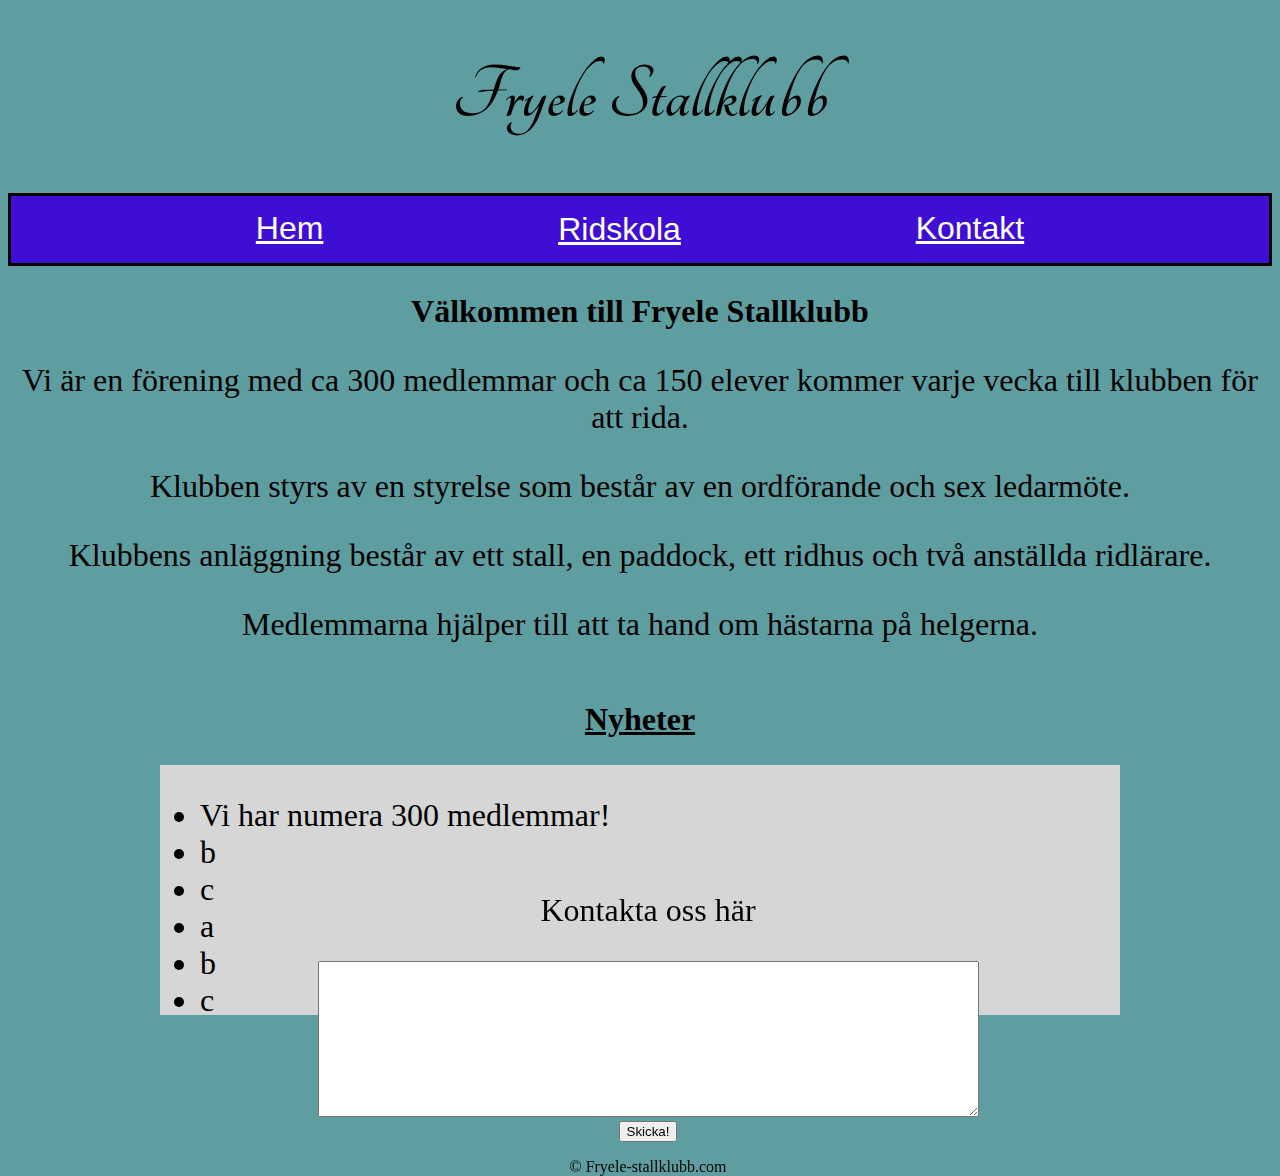
<file: index.html>
<!DOCTYPE html>
<html lang="en">
  <head>
    <meta charset="UTF-8" />
    <meta name="viewport" content="width=device-width, initial-scale=1.0" />
    <title>Fryele Stallklubb</title>
    <link rel="stylesheet" href="site.css" />
    <link rel="stylesheet" href="news.css" />

    <link rel="preconnect" href="https://fonts.googleapis.com" />
    <link rel="preconnect" href=" https://fonts.gstatic.com" crossorigin />
    <link
      href="https://fonts.googleapis.com/css?family=Tangerine"
      rel="stylesheet"
    />
    <style>
      @media screen and (max-width: 950px) {
        footer {
          position: relative;
        }
      }
    </style>

  <header>
    <h1>Fryele Stallklubb</h1>
    <nav role="navigation">
      <a href="index.html" style="color: white">Hem</a>
      <div class="dropdown">
        <button class="dropbtn" id="dropdown-label">
          <u>Ridskola</u>
          <i class="fa fa-caret-down"></i>
        </button>
        <div class="dropdown-content">
          <a href="hästar.html">Våra hästar</a>
          <a href="priser.html">Priser, grupper, kalender</a>
          <a href="personal.html">Vår personal</a>
        </div>
      </div>
      <a href="kontakt.html" style="color: white">Kontakt</a>
    </nav>
  </header>  
</head>

  <body>
    <section class="breadtext">
      <h2>Välkommen till Fryele Stallklubb</h2>
      <p>
        Vi är en förening med ca 300 medlemmar och ca 150 elever kommer varje
        vecka till klubben för att rida.
      </p>
      <p>
        Klubben styrs av en styrelse som består av en ordförande och sex
        ledarmöte.
      </p>
      <p>
        Klubbens anläggning består av ett stall, en paddock, ett ridhus och två
        anställda ridlärare.
      </p>
      <p>Medlemmarna hjälper till att ta hand om hästarna på helgerna.</p>
    </section>
    <section class="nyheter">
      <div>
        <h2><u>Nyheter</u></h2>
        <div class="scrollbart">
          <ul>
            <li>Vi har numera 300 medlemmar!</li>
            <li>b</li>
            <li>c</li>
            <li>a</li>
            <li>b</li>
            <li>c</li>
            <li>a</li>
            <li>b</li>
            <li>c</li>
          </ul>
        </div>
      </div>
    </section>
    <footer>
      <div>
        <p class="kontakta">Kontakta oss här</p>
<textarea id="meddelande" cols="80" rows="10"></textarea>

      </div>
      <button type="submit" id="skickaKnapp">Skicka!</button>
      <script src="mittScript.js"></script>
      <p>&copy; Fryele-stallklubb.com</p>
    </footer>
  </body>
</html>
</file>
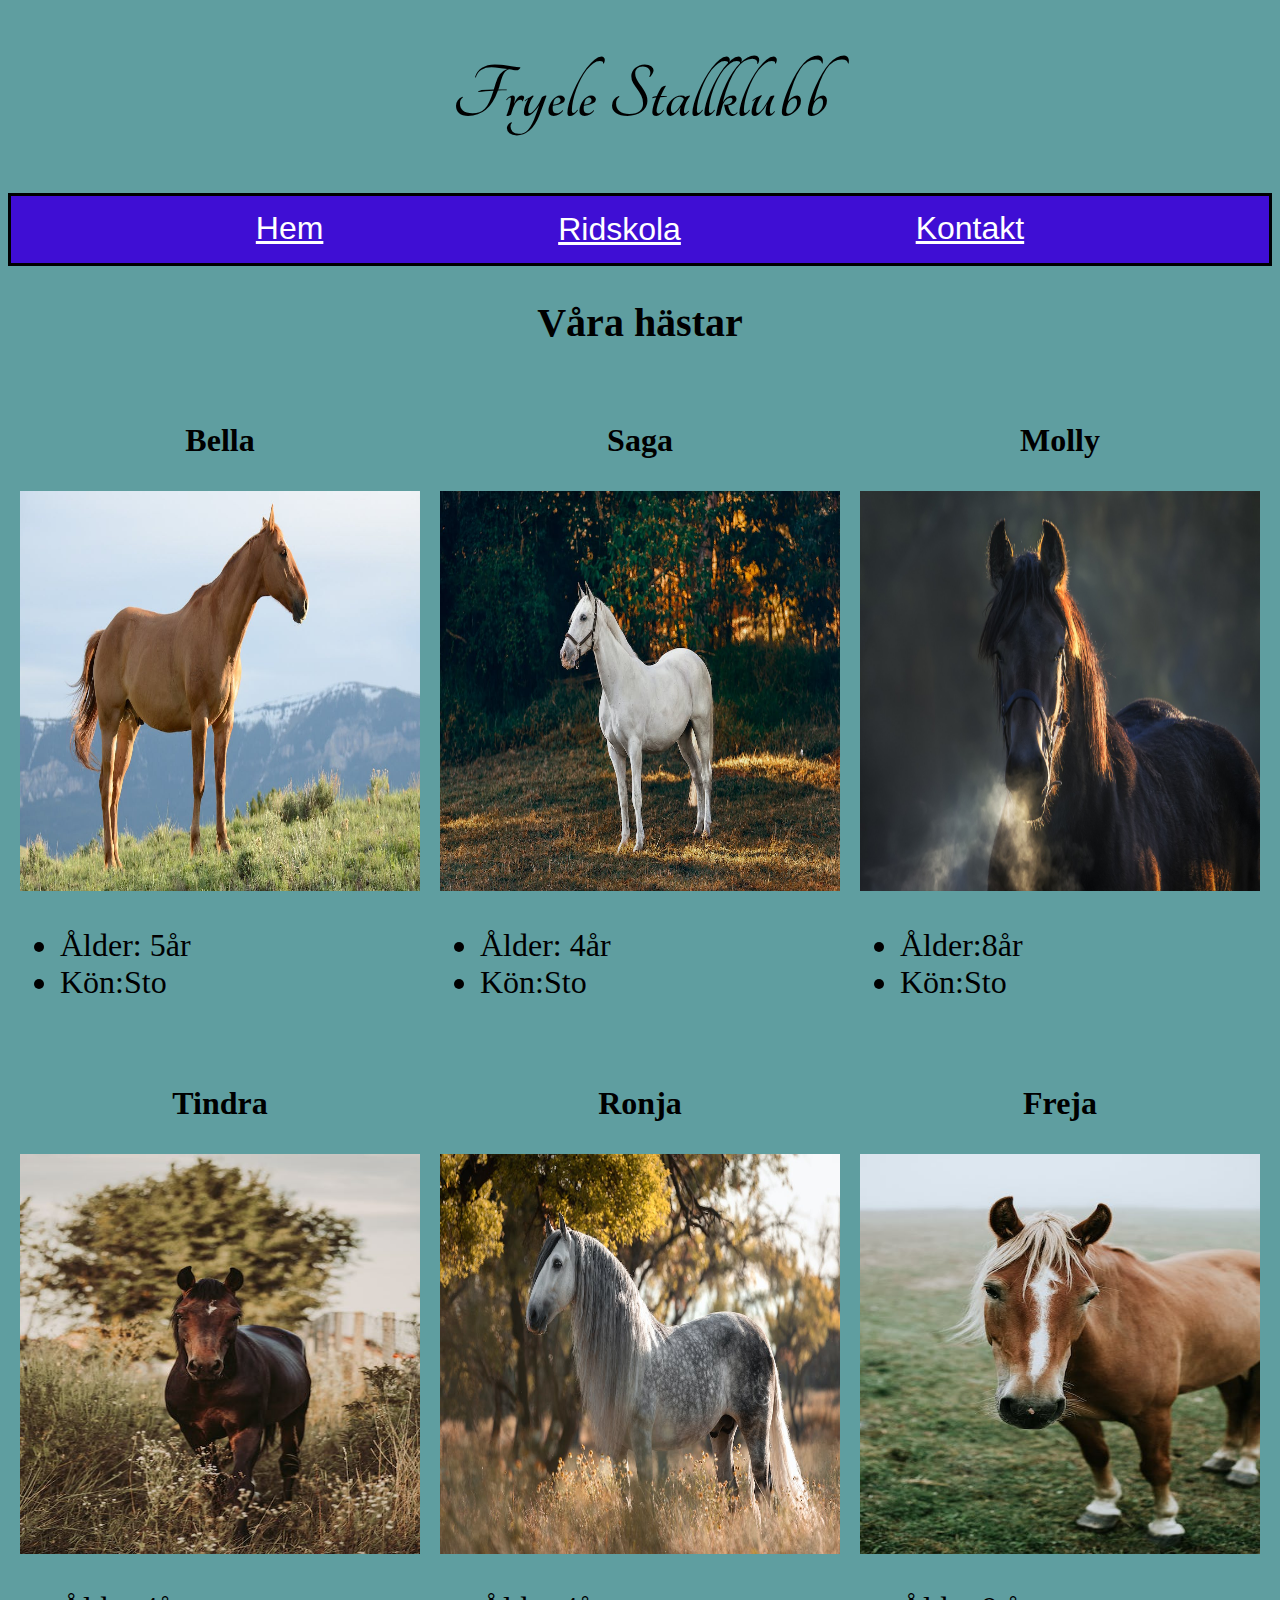
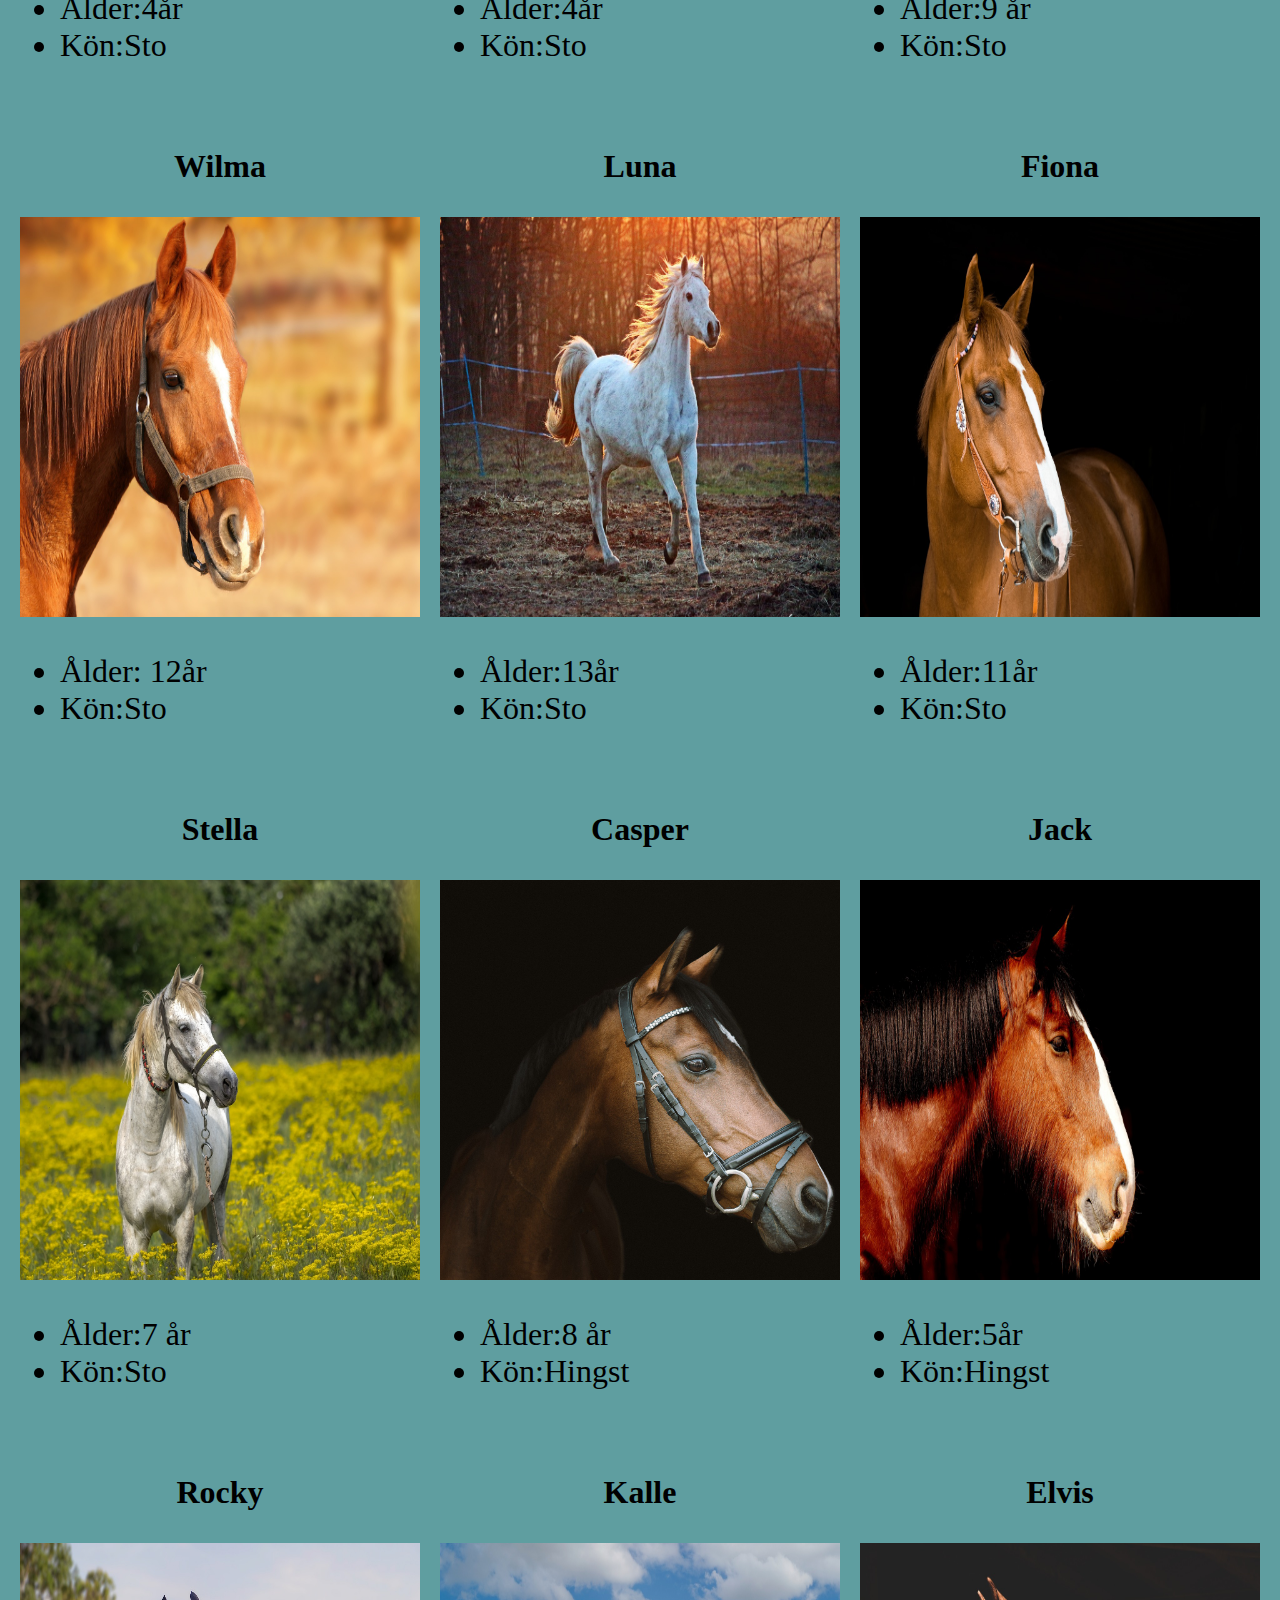
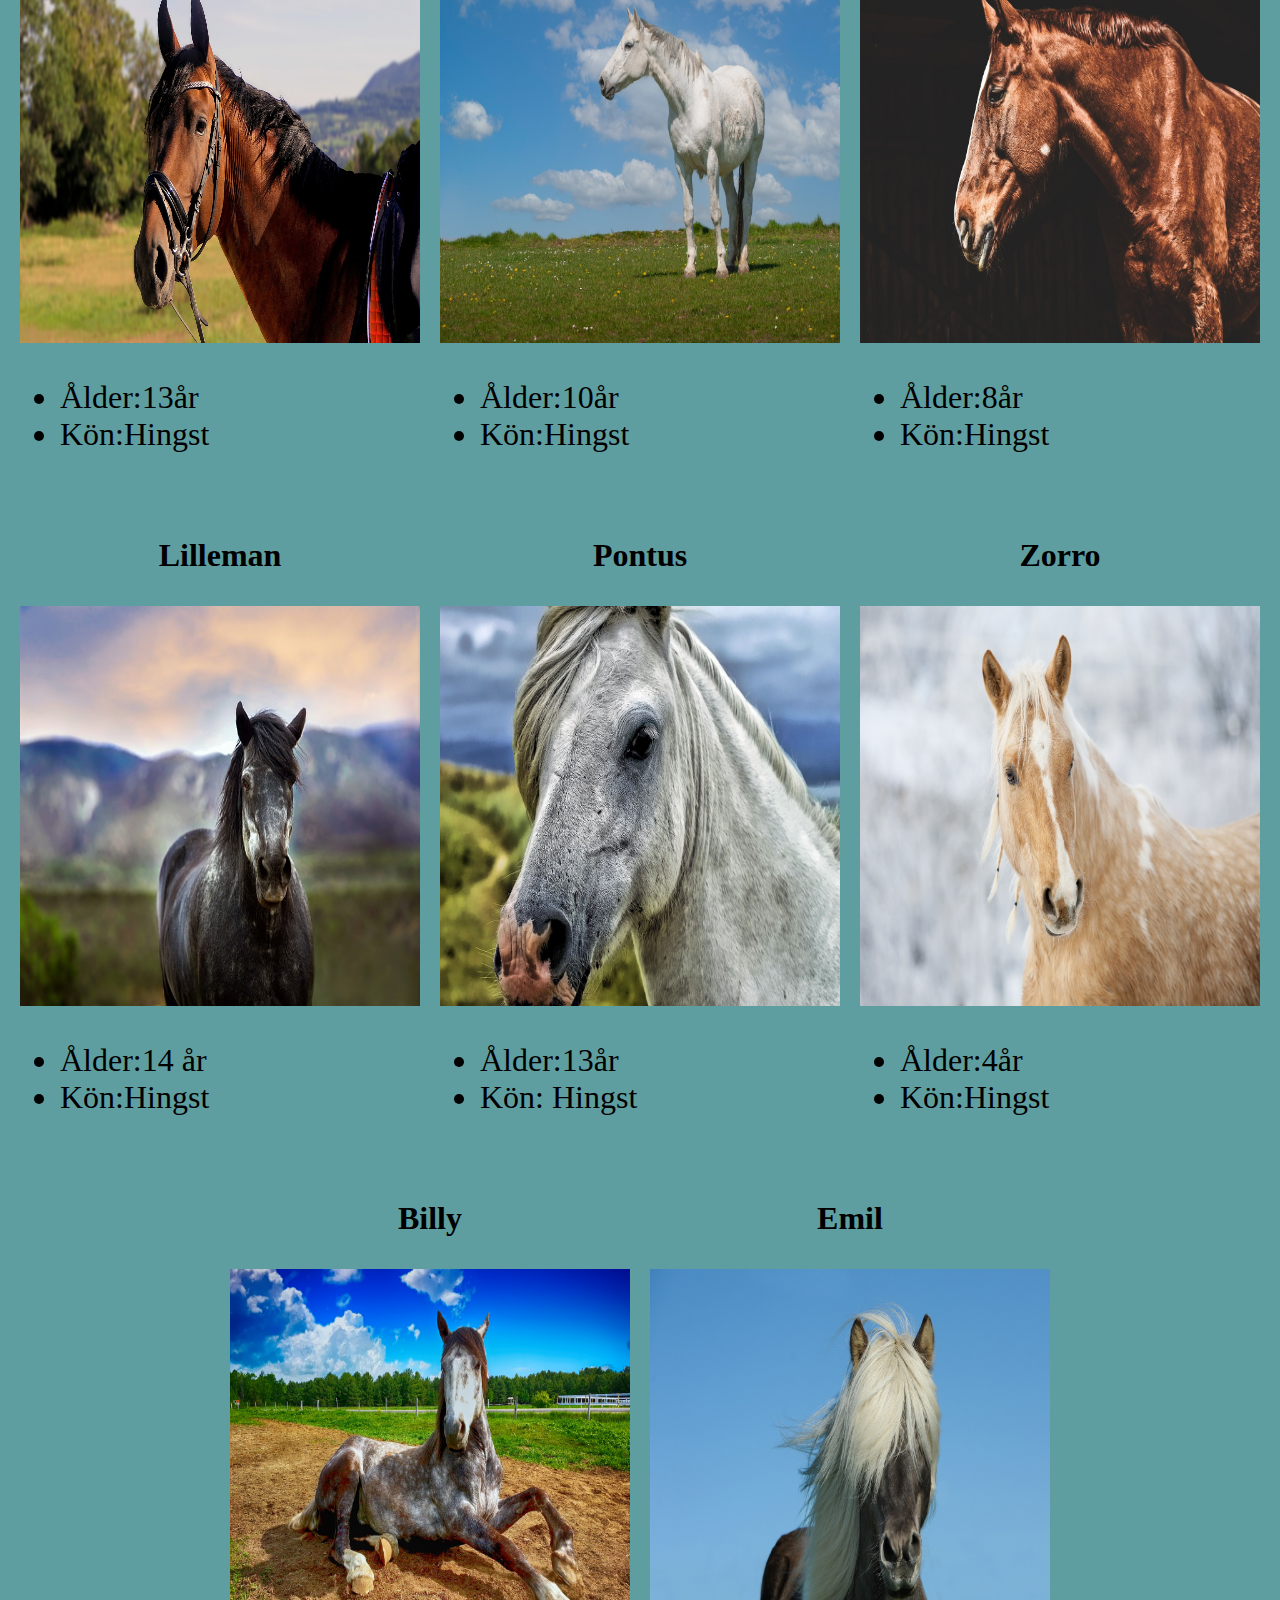
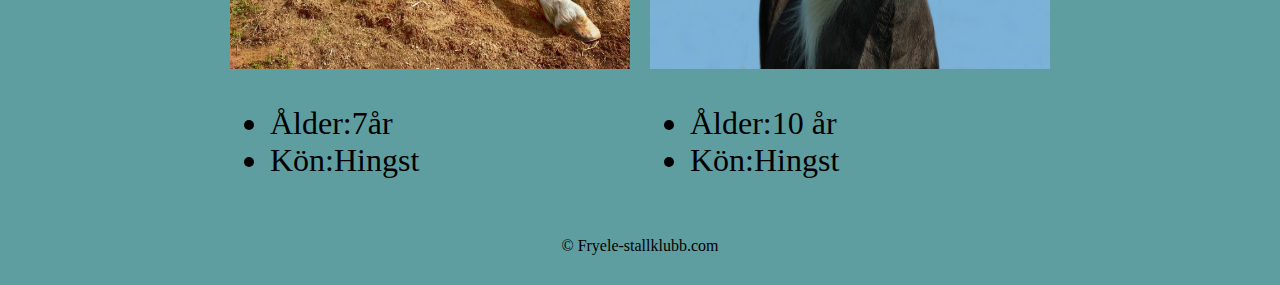
<file: hästar.html>
<!DOCTYPE html>
<html lang="en">
  <head>
    <meta charset="UTF-8" />
    <meta name="viewport" content="width=device-width, initial-scale=1.0" />
    <title>kontakt</title>
    <link rel="stylesheet" href="site.css" />
    <link rel="preconnect" href="https://fonts.googleapis.com" />
    <link rel="preconnect" href=" https://fonts.gstatic.com" crossorigin />
    <link
      href="https://fonts.googleapis.com/css?family=Tangerine"
      rel="stylesheet"
    />
    <style>
      h2 {
        text-align: center;
        font-size: 250%;
      }
      .häst {
        text-align: center;
        padding: 10px;
      }

      .namn {
        font-family: Verdana, Geneva, Tahoma, sans-serif;
      }
      .uppgifter {
        font-size: xx-large;
        text-align: left;
      }

      section.hästar {
        display: flex;
        justify-content: center;
        flex-wrap: wrap;
      }
      section.hästar > div > h3 {
        font-size: xx-large;
      }
      footer {
        position: relative;
      }
    </style>
  </head>
  <header>
    <h1>Fryele Stallklubb</h1>
    <nav>
      <a href="index.html" style="color: white">Hem</a>
      <div class="dropdown">
        <button class="dropbtn">
          <u>Ridskola </u>
          <i class="fa fa-caret-down"></i>
        </button>
        <div class="dropdown-content">
          <a href="hästar.html">Våra hästar</a>
          <a href="priser.html">Priser, grupper, kalender</a>
          <a href="personal.html">Vår personal</a>
        </div>
      </div>
      <a href="kontakt.html" style="color: white">Kontakt</a>
    </nav>
  </header>
  <body>
    <h2>Våra hästar</h2>
    <section class="hästar">
      <div class="häst">
        <h3>Bella</h3>
        <img
          src="images/bella.jpeg"
          alt="bild på Bella"
          width="400px"
          height="400px"
        />
        <ul class="uppgifter">
          <li>Ålder: 5år</li>
          <li>Kön:Sto</li>
        </ul>
      </div>
      <div class="häst">
        <h3>Saga</h3>
        <img
          src="images/saga.jpeg"
          alt="bild på Saga"
          width="400px"
          height="400px"
        />
        <ul class="uppgifter">
          <li>Ålder: 4år</li>
          <li>Kön:Sto</li>
        </ul>
      </div>
      <div class="häst">
        <h3>Molly</h3>
        <img
          src="images/molly.jpg"
          alt="bild på Molly"
          width="400px"
          height="400px"
        />
        <ul class="uppgifter">
          <li>Ålder:8år</li>
          <li>Kön:Sto</li>
        </ul>
      </div>
      <div class="häst">
        <h3>Tindra</h3>
        <img
          src="images/tindra.jpeg"
          alt="bild på Tindra"
          width="400px"
          height="400px"
        />
        <ul class="uppgifter">
          <li>Ålder:4år</li>
          <li>Kön:Sto</li>
        </ul>
      </div>
      <div class="häst">
        <h3>Ronja</h3>
        <img
          src="images/ronja.jpeg"
          alt="bild på Ronja"
          width="400px"
          height="400px"
        />
        <ul class="uppgifter">
          <li>Ålder:4år</li>
          <li>Kön:Sto</li>
        </ul>
      </div>
      <div class="häst">
        <h3>Freja</h3>
        <img
          src="images/freja.jpeg"
          alt="bild på Freja"
          width="400px"
          height="400px"
        />
        <ul class="uppgifter">
          <li>Ålder:9 år</li>
          <li>Kön:Sto</li>
        </ul>
      </div>
      <div class="häst">
        <h3>Wilma</h3>
        <img
          src="images/wilma.jpg"
          alt="bild på Wilma"
          width="400px"
          height="400px"
        />
        <ul class="uppgifter">
          <li>Ålder: 12år</li>
          <li>Kön:Sto</li>
        </ul>
      </div>
      <div class="häst">
        <h3>Luna</h3>
        <img
          src="images/luna.jpg"
          alt="Lbild på Luna"
          width="400px"
          height="400px"
        />
        <ul class="uppgifter">
          <li>Ålder:13år</li>
          <li>Kön:Sto</li>
        </ul>
      </div>
      <div class="häst">
        <h3>Fiona</h3>
        <img
          src="images/fiona.jpg"
          alt="bild på Fiona"
          width="400px"
          height="400px"
        />
        <ul class="uppgifter">
          <li>Ålder:11år</li>
          <li>Kön:Sto</li>
        </ul>
      </div>
      <div class="häst">
        <h3>Stella</h3>
        <img
          src="images/stella.jpg"
          alt="bild på Stella"
          width="400px"
          height="400px"
        />
        <ul class="uppgifter">
          <li>Ålder:7 år</li>
          <li>Kön:Sto</li>
        </ul>
      </div>
      <div class="häst">
        <h3>Casper</h3>
        <img
          src="images/casper.jpg"
          alt="bild på Casper"
          width="400px"
          height="400px"
        />
        <ul class="uppgifter">
          <li>Ålder:8 år</li>
          <li>Kön:Hingst</li>
        </ul>
      </div>
      <div class="häst">
        <h3>Jack</h3>
        <img
          src="images/jack.jpg"
          alt="bild på Jack"
          width="400px"
          height="400px"
        />
        <ul class="uppgifter">
          <li>Ålder:5år</li>
          <li>Kön:Hingst</li>
        </ul>
      </div>
      <div class="häst">
        <h3>Rocky</h3>
        <img
          src="images/rocky.jpg"
          alt="bild på Rocky"
          width="400px"
          height="400px"
        />
        <ul class="uppgifter">
          <li>Ålder:13år</li>
          <li>Kön:Hingst</li>
        </ul>
      </div>
      <div class="häst">
        <h3>Kalle</h3>
        <img
          src="images/kalle.jpg"
          alt="bild på Kalle"
          width="400px"
          height="400px"
        />
        <ul class="uppgifter">
          <li>Ålder:10år</li>
          <li>Kön:Hingst</li>
        </ul>
      </div>
      <div class="häst">
        <h3>Elvis</h3>
        <img
          src="images/elvis.jpg"
          alt="bild på Elvis"
          width="400px"
          height="400px"
        />
        <ul class="uppgifter">
          <li>Ålder:8år</li>
          <li>Kön:Hingst</li>
        </ul>
      </div>
      <div class="häst">
        <h3>Lilleman</h3>
        <img
          src="images/lilleman.jpg"
          alt="bild på Lilleman"
          width="400px"
          height="400px"
        />
        <ul class="uppgifter">
          <li>Ålder:14 år</li>
          <li>Kön:Hingst</li>
        </ul>
      </div>
      <div class="häst">
        <h3>Pontus</h3>
        <img
          src="images/pontus.jpg"
          alt="bild på Pontus"
          width="400px"
          height="400px"
        />
        <ul class="uppgifter">
          <li>Ålder:13år</li>
          <li>Kön: Hingst</li>
        </ul>
      </div>
      <div class="häst">
        <h3>Zorro</h3>
        <img
          src="images/zorro.jpg"
          alt="bild på Zorro"
          width="400px"
          height="400px"
        />
        <ul class="uppgifter">
          <li>Ålder:4år</li>
          <li>Kön:Hingst</li>
        </ul>
      </div>
      <div class="häst">
        <h3>Billy</h3>
        <img
          src="images/billy.jpg"
          alt="bild på Billy"
          width="400px"
          height="400px"
        />
        <ul class="uppgifter">
          <li>Ålder:7år</li>
          <li>Kön:Hingst</li>
        </ul>
      </div>
      <div class="häst">
        <h3>Emil</h3>
        <img
          src="images/emil.jpg"
          alt="bild på Emil"
          width="400px"
          height="400px"
        />
        <ul class="uppgifter">
          <li>Ålder:10 år</li>
          <li>Kön:Hingst</li>
        </ul>
      </div>
    </section>

    <footer>
      <p>&copy; Fryele-stallklubb.com</p>
    </footer>
  </body>
</html>
</file>
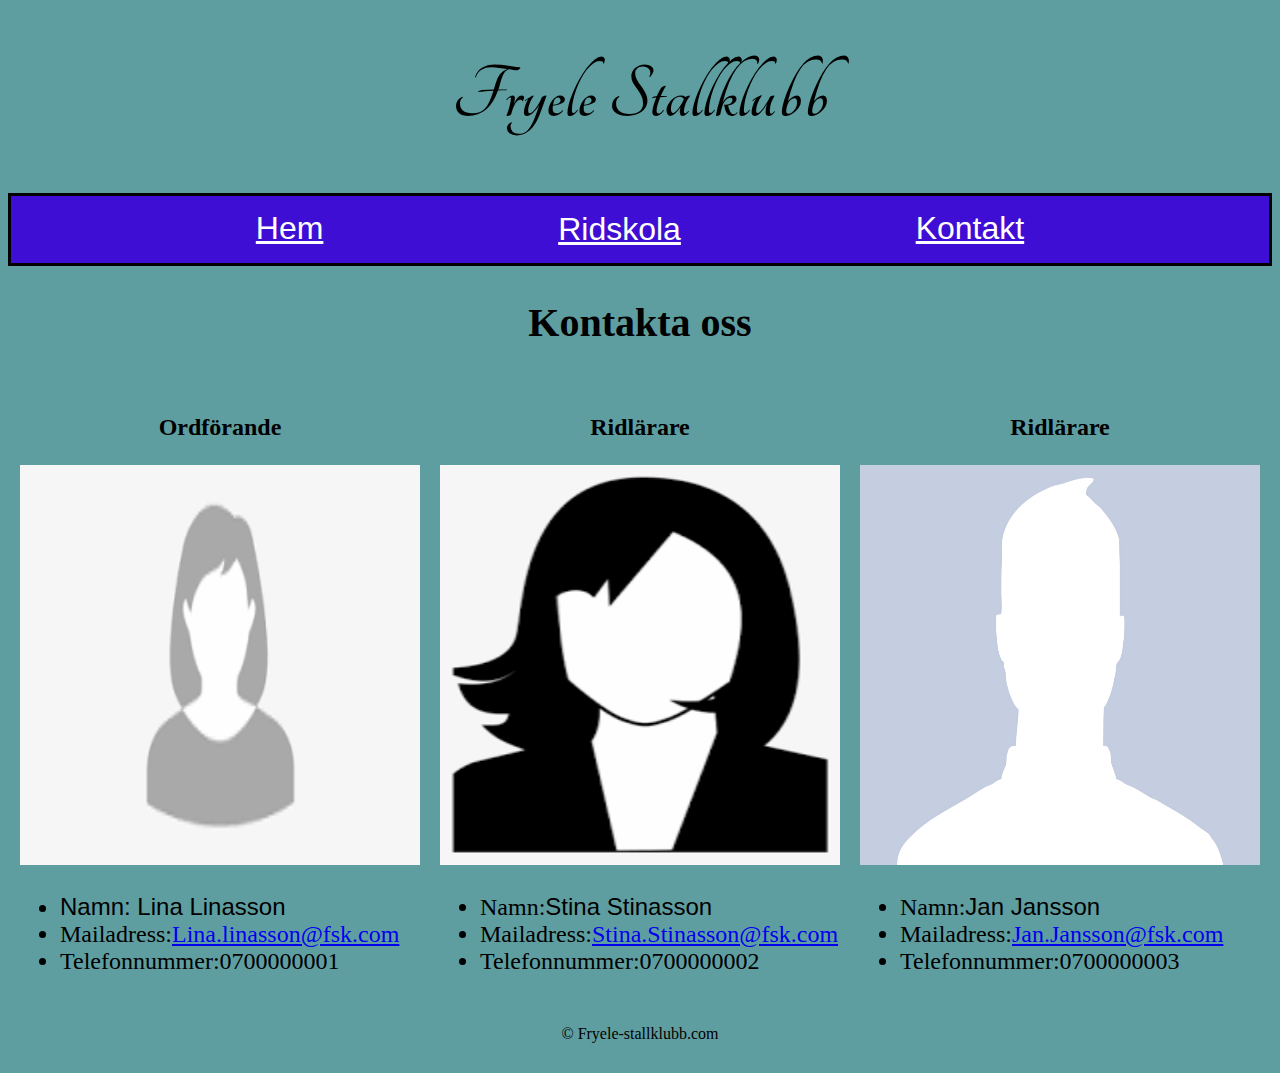
<file: kontakt.html>
<!DOCTYPE html>
<html lang="en">
  <head>
    <meta charset="UTF-8" />
    <meta name="viewport" content="width=device-width, initial-scale=1.0" />
    <title>kontakt</title>
    <link rel="stylesheet" href="site.css" />
    <link rel="preconnect" href="https://fonts.googleapis.com" />
    <link rel="preconnect" href=" https://fonts.gstatic.com" crossorigin />
    <link
      href="https://fonts.googleapis.com/css?family=Tangerine"
      rel="stylesheet"
    />
    <style>
      h2 {
        text-align: center;
        font-size: 250%;
      }
      .personal {
        text-align: center;
        padding: 10px;
      }

      .namn {
        font-family: Verdana, Geneva, Tahoma, sans-serif;
      }
      .uppgifter {
        font-size: 1.5rem;
        text-align: left;
      }

      section.kontakta-oss {
        display: flex;
        justify-content: center;
        flex-wrap: wrap;
      }
      section.kontakta-oss > div > h3 {
        font-size: x-large;
      }

      footer {
        position: relative;
      }

      @media screen and (max-width: 400px) {
        .personal {
          padding: 0px;
        }
      }
    </style>
  </head>
  <header>
    <h1>Fryele Stallklubb</h1>
    <nav>
      <a href="index.html" style="color: white">Hem</a>
      <div class="dropdown">
        <button class="dropbtn">
          <u>Ridskola </u>
          <i class="fa fa-caret-down"></i>
        </button>
        <div class="dropdown-content">
          <a href="hästar.html">Våra hästar</a>
          <a href="priser.html">Priser, grupper, kalender</a>
          <a href="personal.html">Vår personal</a>
        </div>
      </div>
      <a href="kontakt.html" style="color: white">Kontakt</a>
    </nav>
  </header>
  <body>
    <h2>Kontakta oss</h2>
    <section class="kontakta-oss">
      <div class="personal">
        <h3 class="title">Ordförande</h3>
        <img
          src="images/blankkvinna1.png"
          alt="bild på Lina Linasson"
          width="400px"
          height="400px"
        />
        <ul class="uppgifter">
          <li class="namn">Namn: <span class="namn">Lina Linasson</span></li>
          <li class="email">
            Mailadress:<a href="mailto:webmaster@example.com"
              >Lina.linasson@fsk.com</a
            >
          </li>
          <li class="telefonnummer">Telefonnummer:0700000001</li>
        </ul>
      </div>
      <div class="personal">
        <h3>Ridlärare</h3>
        <img
          src="images/blankkvinna2.png"
          alt="bild på stina stinasson"
          width="400px"
          height="400px"
        />
        <ul class="uppgifter">
          <li>Namn:<span class="namn">Stina Stinasson</span></li>
          <li>
            Mailadress:<a href="mailto:webmaster@example.com"
              >Stina.Stinasson@fsk.com</a
            >
          </li>
          <li>Telefonnummer:0700000002</li>
        </ul>
      </div>
      <div class="personal">
        <h3>Ridlärare</h3>
        <img
          src="images/blankman.jpeg"
          alt="bild på jan jansson"
          width="400px"
          height="400px"
        />
        <ul class="uppgifter">
          <li>Namn:<span class="namn">Jan Jansson</span></li>
          <li>
            Mailadress:<a href="mailto:webmaster@example.com"
              >Jan.Jansson@fsk.com</a
            >
          </li>
          <li>Telefonnummer:0700000003</li>
        </ul>
      </div>
    </section>

    <footer>
      <p>&copy; Fryele-stallklubb.com</p>
    </footer>
  </body>
</html>
</file>
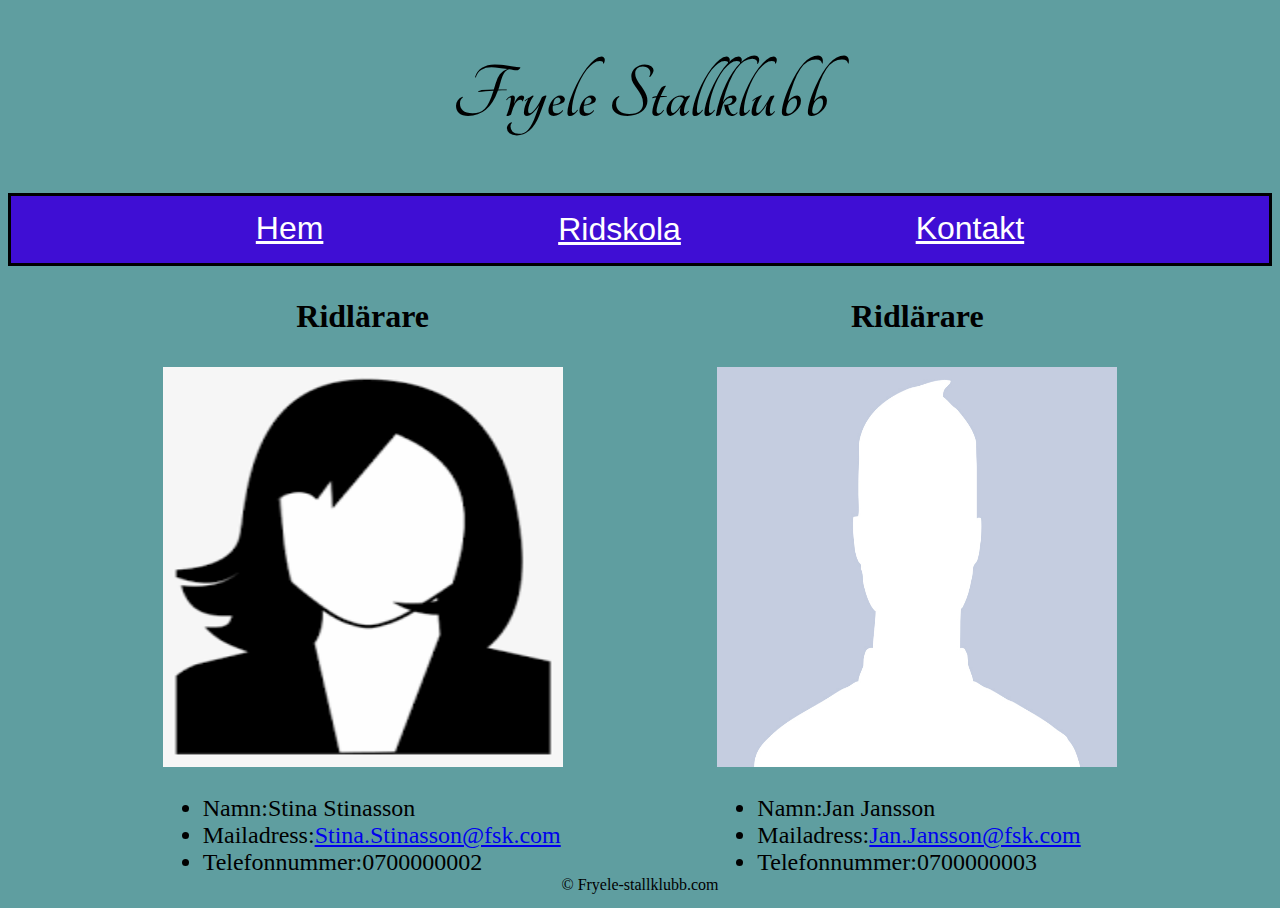
<file: personal.html>
<!DOCTYPE html>
<html lang="en">
<head>
    <meta charset="UTF-8"/>
    <meta name="viewport" content="width=device-width, initial-scale=1.0">
    <title>Personal</title>
    <link rel="stylesheet" href="site.css">
    <link rel="preconnect" href="https://fonts.googleapis.com">
    <link rel="preconnect" href=" https://fonts.gstatic.com" crossorigin>
    <link href="https://fonts.googleapis.com/css?family=Tangerine" rel="stylesheet"/>
<style>
        section.ridlärare {
        display: flex;
        justify-content: space-evenly;
        flex-wrap: wrap;
      }
      section.ridlärare > div > h3 {
        font-size: xx-large;
        display: flex;
        justify-content: center;
      }
      .uppgifter {
        font-size: 1.5rem;
        text-align: left;
      }
      .personal {
        text-align: center;
      }
      @media screen and (max-width: 1000px) {
       footer {
       position: relative;
             }
    }
</style>
    <header>
      <h1>Fryele Stallklubb</h1>
      <nav>
        <a href="index.html" style="color: white">Hem</a>
        <div class="dropdown">
          <button class="dropbtn">
            <u>Ridskola</u>
            <i class="fa fa-caret-down"></i>
          </button>
          <div class="dropdown-content">
            <a href="hästar.html">Våra hästar</a>
            <a href="priser.html">Priser, grupper, kalender</a>
            <a href="personal.html">Vår personal</a>
          </div>
        </div>
        <a href="kontakt.html" style="color: white">Kontakt</a>
      </nav>
    </header>
  </head>

<body>
    <section class="ridlärare">
      <div class="personal">
        <h3>Ridlärare</h3>
        <img
          src="images/blankkvinna2.png"
          alt="ridlärare"
          width="400px"
          height="400px"
        />
        <ul class="uppgifter">
          <li>Namn:<span class="namn">Stina Stinasson</span></li>
          <li>
            Mailadress:<a href="mailto:webmaster@example.com"
              >Stina.Stinasson@fsk.com</a
            >
          </li>
          <li>Telefonnummer:0700000002</li>
        </ul>
      </div>
      <div class="personal">
        <h3>Ridlärare</h3>
        <img src="images/blankman.jpeg" alt="ridlärare" width="400px" height="400px" />
        <ul class="uppgifter">
          <li>Namn:<span class="namn">Jan Jansson</span></li>
          <li>
            Mailadress:<a href="mailto:webmaster@example.com"
              >Jan.Jansson@fsk.com</a
            >
          </li>
          <li>Telefonnummer:0700000003</li>
        </ul>
      </div>
      <footer>
        <p>&copy; Fryele-stallklubb.com</p>
      </footer>
</body>
</html>
</file>
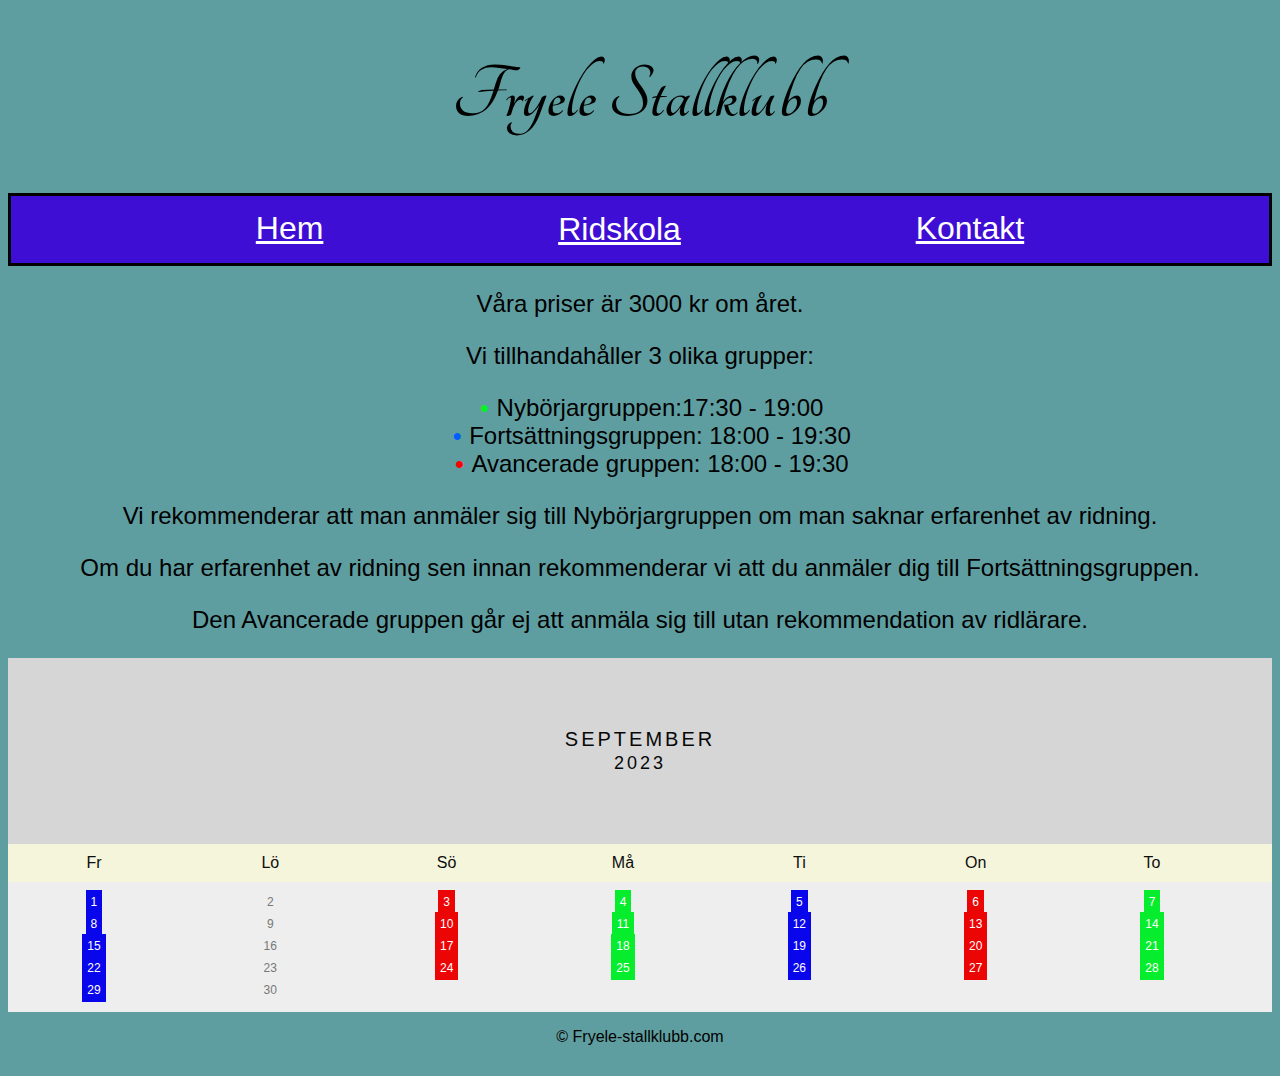
<file: priser.html>
<!DOCTYPE html>
<html lang="en">
  <head>
    <meta charset="UTF-8" />
    <meta name="viewport" content="width=device-width, initial-scale=1.0" />
    <title>Priser</title>
    <link rel="stylesheet" href="site.css" />
    <link rel="stylesheet" href="calender.css" />
    <link rel="preconnect" href="https://fonts.googleapis.com" />
    <link rel="preconnect" href=" https://fonts.gstatic.com" crossorigin />
    <link
      href="https://fonts.googleapis.com/css?family=Tangerine"
      rel="stylesheet"
    />
    <style>
      footer {
        position: relative;
      }
    </style>
  </head>
  <header>
    <h1>Fryele Stallklubb</h1>
    <nav>
      <a href="index.html" style="color: white">Hem</a>
      <div class="dropdown">
        <button class="dropbtn">
          <u>Ridskola</u>
          <i class="fa fa-caret-down"></i>
        </button>
        <div class="dropdown-content">
          <a href="hästar.html">Våra hästar</a>
          <a href="priser.html">Priser, grupper, kalender</a>
          <a href="personal.html">Vår personal</a>
        </div>
      </div>
      <a href="kontakt.html" style="color: white">Kontakt</a>
    </nav>
  </header>
  <body>
    <section class="information" role="directory">
      <div class="prisinformation">
        <p>Våra priser är 3000 kr om året.</p>
        <p>Vi tillhandahåller 3 olika grupper:</p>
        <ul class="grupper">
          <li class="grön">Nybörjargruppen:17:30 - 19:00</li>
          <li class="blå">Fortsättningsgruppen: 18:00 - 19:30</li>
          <li class="röd">Avancerade gruppen: 18:00 - 19:30</li>
        </ul>
        <p>
          Vi rekommenderar att man anmäler sig till Nybörjargruppen om man
          saknar erfarenhet av ridning.
        </p>
        <p>
          Om du har erfarenhet av ridning sen innan rekommenderar vi att du
          anmäler dig till Fortsättningsgruppen.
        </p>
        <p>
          Den Avancerade gruppen går ej att anmäla sig till utan rekommendation
          av ridlärare.
        </p>
      </div>
    </section>
    <section class="calender">
      <div class="kalender">
        <div class="månad">
          <ul>
            <li>September<br /><span style="font-size: 18px">2023</span></li>
          </ul>
        </div>
        <ul class="veckodagar">
          <li>Fr</li>
          <li>Lö</li>
          <li>Sö</li>
          <li>Må</li>
          <li>Ti</li>
          <li>On</li>
          <li>To</li>
        </ul>

        <ul class="dagar">
          <li><span class="fortsättning">1</span></li>
          <li>2</li>
          <li><span class="avancerade">3</span></li>
          <li><span class="nybörjar">4</span></li>
          <li><span class="fortsättning">5</span></li>
          <li><span class="avancerade">6</span></li>
          <li><span class="nybörjar">7</span></li>
          <li><span class="fortsättning">8</span></li>
          <li>9</li>
          <li><span class="avancerade">10</span></li>
          <li><span class="nybörjar">11</span></li>
          <li><span class="fortsättning">12</span></li>
          <li><span class="avancerade">13</span></li>
          <li><span class="nybörjar">14</span></li>
          <li><span class="fortsättning">15</span></li>
          <li>16</li>
          <li><span class="avancerade">17</span></li>
          <li><span class="nybörjar">18</span></li>
          <li><span class="fortsättning">19</span></li>
          <li><span class="avancerade">20</span></li>
          <li><span class="nybörjar">21</span></li>
          <li><span class="fortsättning">22</span></li>
          <li>23</li>
          <li><span class="avancerade">24</span></li>
          <li><span class="nybörjar">25</span></li>
          <li><span class="fortsättning">26</span></li>
          <li><span class="avancerade">27</span></li>
          <li><span class="nybörjar">28</span></li>
          <li><span class="fortsättning">29</span></li>
          <li>30</li>
        </ul>
      </div>
    </section>
    <footer>
      <p>&copy; Fryele-stallklubb.com</p>
    </footer>
  </body>
</html>
</file>
<file: site.css>
h1 {
  text-align: center;
  font-size: 500%;
  font-family: "Tangerine", serif;
}
h2 {
  text-align: center;
}
p {
  text-align: center;
}
nav {
  border-style: solid;
  background-color: rgb(63, 14, 212);
  color: black;
  display: flex;
  justify-content: space-evenly;
  font-family: Impact, Haettenschweiler, "Arial Narrow Bold", sans-serif;
  padding: 14px 16px;
  font-size: xx-large;
}

body {
  background-color: cadetblue;
}
footer {
  position: absolute;
  bottom: 0;
  width: 100%;
  height: 2.5rem;
  text-align: center;
}
.breadtext {
  font-size: xx-large;
}
.dropdown {
  overflow: hidden;
}
.dropdown .dropbtn {
  margin: 0 250px;
  font-size: xx-large;
  border: none;
  outline: none;
  color: white;
  background-color: inherit;
  font-family: inherit;
  margin: 0;
}
.navbar a:hover,
.dropdown:hover .dropbtn {
  background-color: rgb(63, 14, 212);
}

.dropdown-content {
  display: none;
  position: absolute;
  background-color: rgb(63, 14, 212);
  min-width: 160px;
  box-shadow: 0px 8px 16px 0px rgba(0, 0, 0, 0.2);
  z-index: 1;
}

.dropdown-content a {
  float: none;
  color: white;
  padding: 12px 16px;
  text-decoration: none;
  display: block;
  text-align: left;
}

.dropdown-content a:hover {
  background-color: #ddd;
}

.dropdown:hover .dropdown-content {
  display: block;
}
h2 {
  font-size: xx-large;
}
</file>
<file: news.css>
section.nyheter {
  width: 100%;
  display: flex;
  justify-content: center;
}

section.nyheter .scrollbart {
  height: 250px;
  overflow-x: hidden;
  overflow-y: scroll;
  background-color: #d6d6d6;
  font-size: xx-large;
}
section.nyheter div:first-child {
  width: 75vw;
}
.kontakta {
  font-size: 2rem;
}
</file>
<file: calender.css>
ul {
  list-style-type: none;
}
body {
  font-family: Verdana, sans-serif;
}
.prisinformation > p {
  font-size: x-large;
}
/* månadens header */
.månad {
  padding: 70px 25px;
  width: auto;
  background: #d6d6d6;
  text-align: center;
}


.månad ul {
  margin: 0;
  padding: 0;
}

.månad ul li {
  color: rgb(7, 7, 7);
  font-size: 20px;
  text-transform: uppercase;
  letter-spacing: 3px;
}

/* veckodagar (måndag-söndag) */
.veckodagar {
  margin: 0;
  padding: 10px 0;
  background-color: beige;
}

.veckodagar li {
  display: inline-block;
  width: 13.6%;
  color: rgb(13, 13, 13);
  text-align: center;
}

/* Dagar */
.dagar {
  padding: 10px 0;
  background: #eee;
  margin: 0;
}

.dagar li {
  list-style-type: none;
  display: inline-block;
  width: 13.6%;
  text-align: center;
  margin-bottom: 5px;
  font-size: 12px;
  color: #777;
}

/* Highlight nybörjargruppens dagar */
.dagar li .nybörjar {
  padding: 5px;
  background: #06ed2d;
  color: white !important;
}
/* Highlight fortsättningsgruppens dagar */
.dagar li .fortsättning {
  padding: 5px;
  background: #0906ec;
  color: white !important;
}
/* Highlight avancerade gruppens dagar */
.dagar li .avancerade {
  padding: 5px;
  background: #ec0505;
  color: white !important;
}
.gul {
  color: yellow;
  text-align: center;
}
.grupper {
  list-style: none;
  text-align: center;
  font-size: 1.5rem;
}

.grupper .röd::before {
  content: "\2022"; 
  color: red; 
  font-weight: bold; 
  display: inline-block; 
  width: 1em; 
  margin-left: -1em; 
}
.grupper .grön::before {
  content: "\2022"; 
  color: rgb(9, 240, 36); 
  font-weight: bold; 
  display: inline-block; 
  width: 1em; 
  margin-left: -1em; 
}
.grupper .blå::before {
  content: "\2022"; 
  color: rgb(0, 94, 255); 
  font-weight: bold; 
  display: inline-block; 
  width: 1em; 
  margin-left: -1em; 
}
</file>
